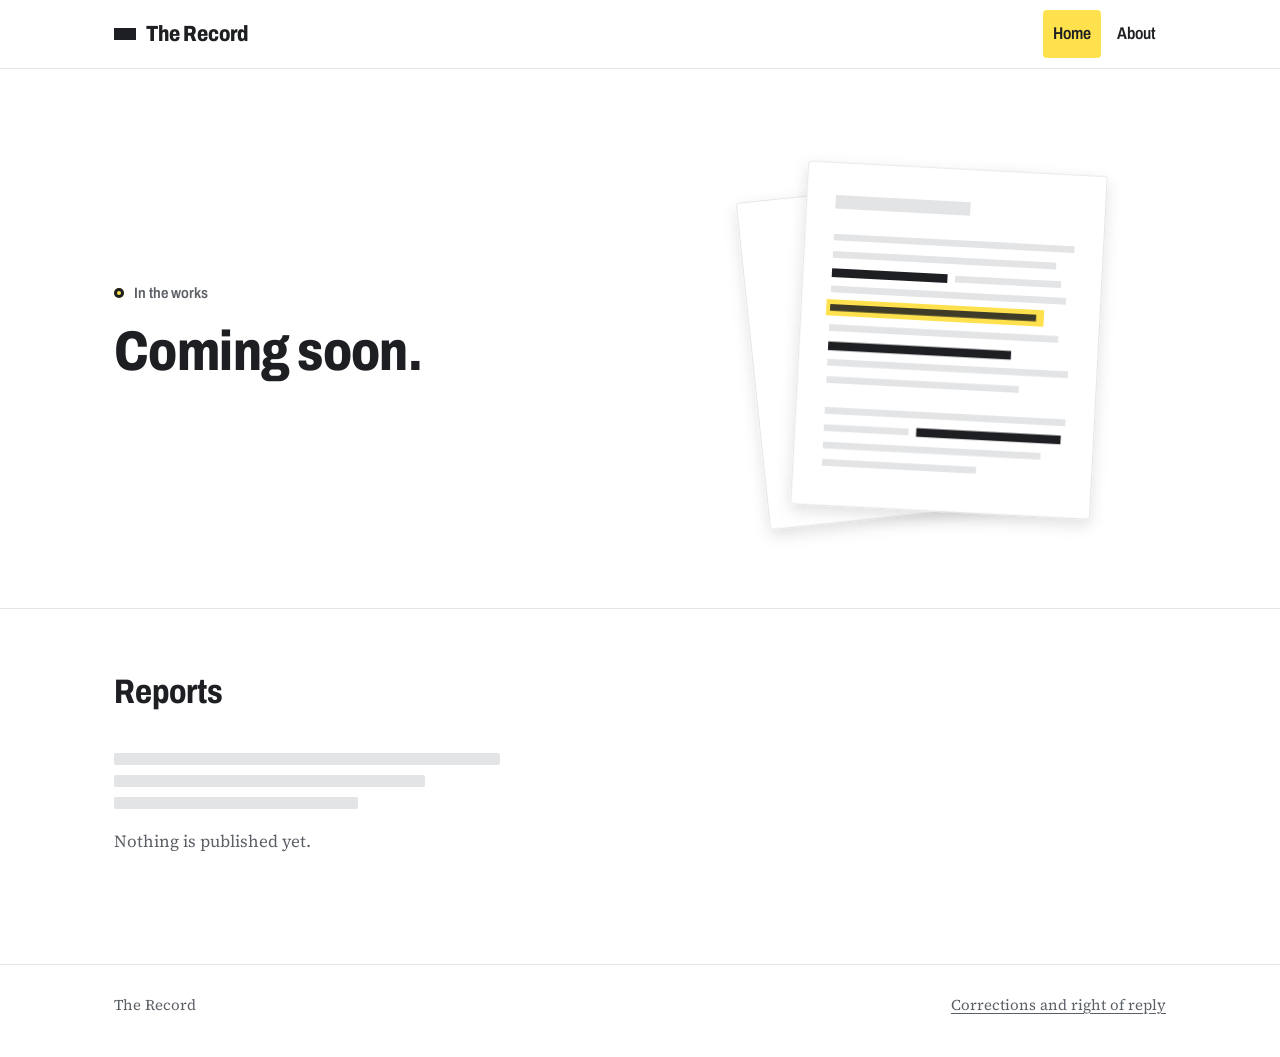
<file: index.html>
<!DOCTYPE html>
<html lang="en">
<head>
<meta charset="utf-8">
<meta name="viewport" content="width=device-width, initial-scale=1">
<title>The Record</title>
<meta name="description" content="Coming soon.">
<link rel="preconnect" href="https://fonts.googleapis.com">
<link rel="preconnect" href="https://fonts.gstatic.com" crossorigin>
<link href="https://fonts.googleapis.com/css2?family=Archivo:wdth,wght@62..125,600..800&family=Source+Serif+4:ital,opsz,wght@0,8..60,400;0,8..60,600;1,8..60,400&display=swap" rel="stylesheet">
<link rel="stylesheet" href="style.css">
</head>
<body>
<!-- SITE NAME: change "The Record" here, in <title>, and on every page -->
<header class="top"><div class="wrap">
  <a class="brand" href="index.html"><i aria-hidden="true"></i>The Record</a>
  <nav aria-label="Main">
    <a href="index.html" aria-current="page">Home</a>
    <a href="about.html">About</a>
  </nav>
</div></header>

<main>
<section class="hero"><div class="wrap">
  <div>
    <span class="status"><b aria-hidden="true"></b>In the works</span>
    <h1>Coming soon.</h1>
  </div>
  <div class="fig" aria-hidden="true">
    <svg viewBox="0 0 500 400" role="presentation">
      <defs><filter id="sh" x="-10%" y="-10%" width="130%" height="130%"><feDropShadow dx="0" dy="6" stdDeviation="8" flood-opacity=".12"/></filter></defs>
      <g transform="rotate(-6 250 200)"><rect class="sheet" x="70" y="40" width="300" height="340" rx="3" filter="url(#sh)"/></g>
      <g transform="rotate(3 250 200)"><rect class="sheet" x="120" y="22" width="310" height="356" rx="3" filter="url(#sh)"/>
        <rect class="ln" x="150" y="56" width="140" height="14"/>
        <rect class="ln" x="150" y="96" width="250" height="7"/><rect class="ln" x="150" y="114" width="232" height="7"/>
        <rect class="rd" x="150" y="132" width="120" height="9"/><rect class="ln" x="278" y="133" width="110" height="7"/>
        <rect class="ln" x="150" y="150" width="244" height="7"/>
        <rect class="hl" x="146" y="164" width="226" height="17"/><rect x="150" y="169" width="214" height="7" fill="#1d1f22" opacity=".85"/>
        <rect class="ln" x="150" y="190" width="238" height="7"/><rect class="rd" x="150" y="208" width="190" height="9"/>
        <rect class="ln" x="150" y="226" width="250" height="7"/><rect class="ln" x="150" y="244" width="200" height="7"/>
        <rect class="ln" x="150" y="276" width="250" height="7"/><rect class="rd" x="246" y="293" width="150" height="9"/><rect class="ln" x="150" y="294" width="88" height="7"/>
        <rect class="ln" x="150" y="312" width="226" height="7"/><rect class="ln" x="150" y="330" width="160" height="7"/>
      </g>
    </svg>
  </div>
</div></section>

<section class="band" id="reports"><div class="wrap"><div class="read">
  <h2>Reports</h2>
  <!-- POSTS: when a report is published, delete the "empty" block and add an <li> to the list, newest first.
  <ul class="posts">
    <li><time datetime="2026-12-01">1 Dec 2026</time><div><h3><a href="posts/first-report.html">Report title</a></h3><p>One-sentence summary.</p></div></li>
  </ul>
  -->
  <div class="empty">
    <div class="bars" aria-hidden="true"><span style="width:92%"></span><span style="width:74%"></span><span style="width:58%"></span></div>
    <p>Nothing is published yet.</p>
  </div>
</div></div></section>

</main>

<footer class="foot"><div class="wrap">
  <span>The Record</span>
  <span><a href="about.html#corrections">Corrections and right of reply</a></span>
</div></footer>
</body>
</html>
</file>
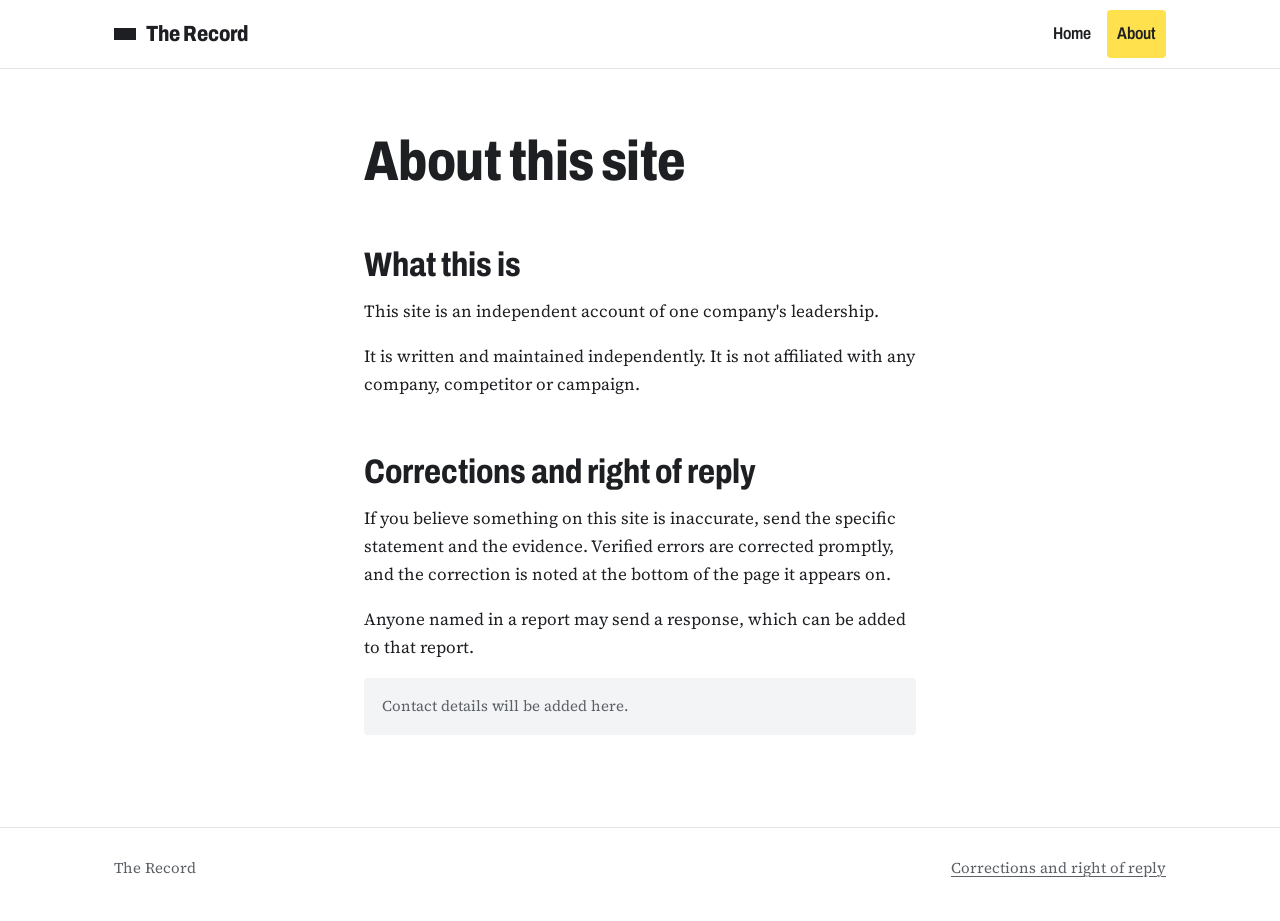
<file: about.html>
<!DOCTYPE html>
<html lang="en">
<head>
<meta charset="utf-8">
<meta name="viewport" content="width=device-width, initial-scale=1">
<title>About · The Record</title>
<meta name="description" content="About this site.">
<link rel="preconnect" href="https://fonts.googleapis.com">
<link rel="preconnect" href="https://fonts.gstatic.com" crossorigin>
<link href="https://fonts.googleapis.com/css2?family=Archivo:wdth,wght@62..125,600..800&family=Source+Serif+4:ital,opsz,wght@0,8..60,400;0,8..60,600;1,8..60,400&display=swap" rel="stylesheet">
<link rel="stylesheet" href="style.css">
</head>
<body>
<header class="top"><div class="wrap">
  <a class="brand" href="index.html"><i aria-hidden="true"></i>The Record</a>
  <nav aria-label="Main">
    <a href="index.html">Home</a>
    <a href="about.html" aria-current="page">About</a>
  </nav>
</div></header>

<main class="article"><div class="wrap read">
  <h1>About this site</h1>

  <h2>What this is</h2>
  <!-- ABOUT: replace these paragraphs with your own description: who the site covers and why it exists. -->
  <p>This site is an independent account of one company's leadership.</p>
  <p>It is written and maintained independently. It is not affiliated with any company, competitor or campaign.</p>

  <h2 id="corrections">Corrections and right of reply</h2>
  <p>If you believe something on this site is inaccurate, send the specific statement and the evidence. Verified errors are corrected promptly, and the correction is noted at the bottom of the page it appears on.</p>
  <p>Anyone named in a report may send a response, which can be added to that report.</p>
  <!-- CONTACT: add an email address here, e.g. <p>Contact: <a href="mailto:tips@yourdomain.com">tips@yourdomain.com</a></p> -->
  <p class="note-box">Contact details will be added here.</p>
</div></main>

<footer class="foot"><div class="wrap">
  <span>The Record</span>
  <span><a href="about.html#corrections">Corrections and right of reply</a></span>
</div></footer>
</body>
</html>
</file>
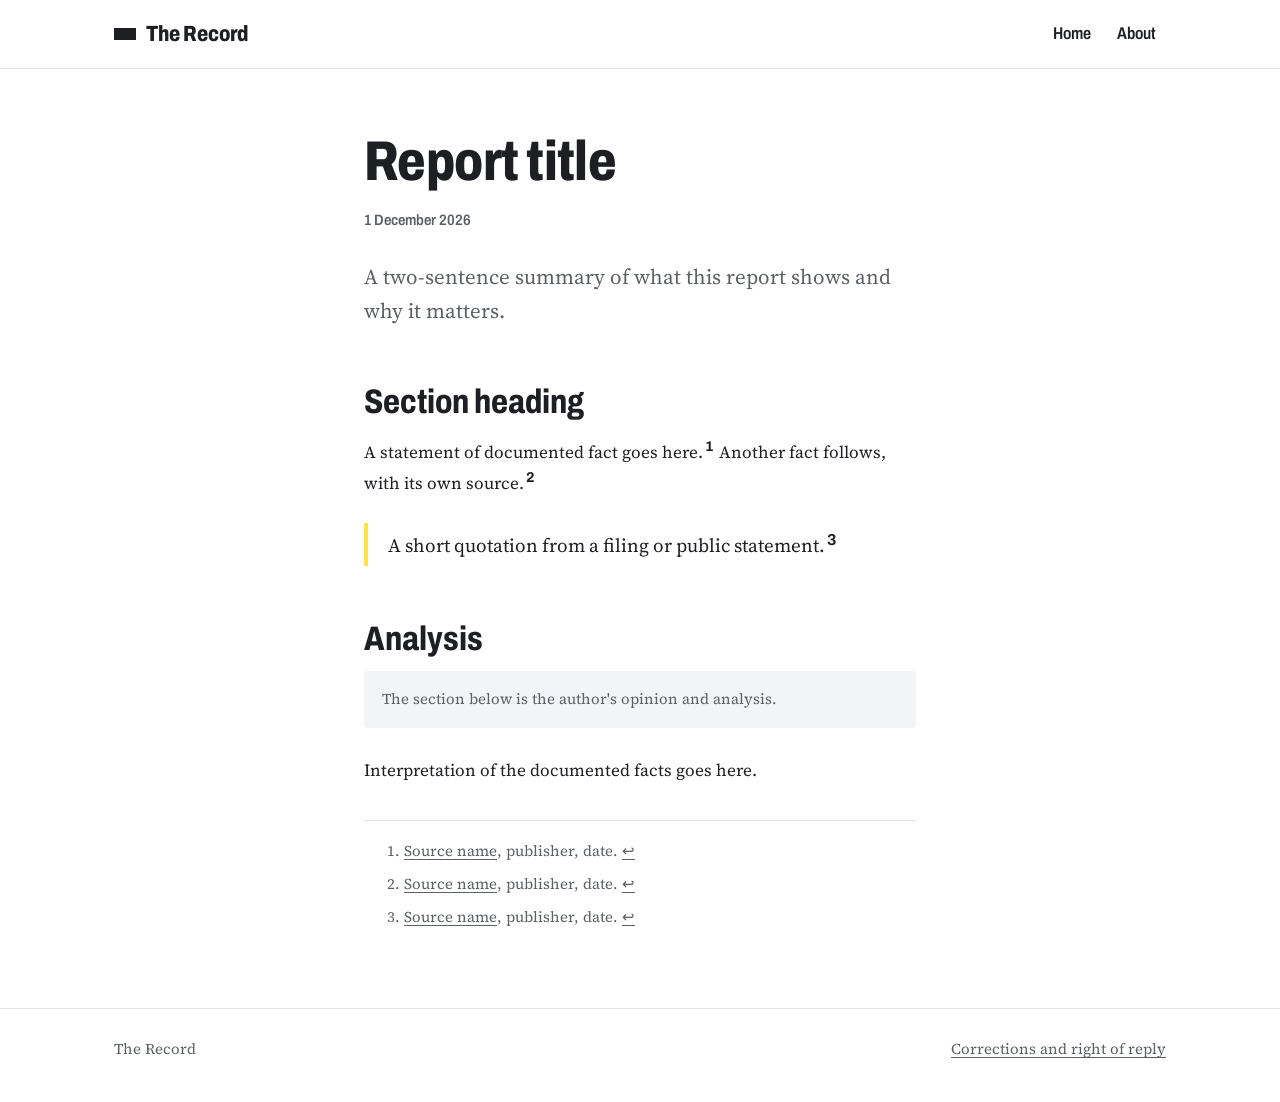
<file: posts/_template.html>
<!DOCTYPE html>
<html lang="en">
<head>
<meta charset="utf-8">
<meta name="viewport" content="width=device-width, initial-scale=1">
<!-- TEMPLATE: copy this file to posts/your-report-name.html, then fill it in. Remove the noindex line in the copy. -->
<meta name="robots" content="noindex">
<title>Report title · The Record</title>
<meta name="description" content="One-sentence summary of the report.">
<link rel="preconnect" href="https://fonts.googleapis.com">
<link rel="preconnect" href="https://fonts.gstatic.com" crossorigin>
<link href="https://fonts.googleapis.com/css2?family=Archivo:wdth,wght@62..125,600..800&family=Source+Serif+4:ital,opsz,wght@0,8..60,400;0,8..60,600;1,8..60,400&display=swap" rel="stylesheet">
<link rel="stylesheet" href="../style.css">
</head>
<body>
<header class="top"><div class="wrap">
  <a class="brand" href="../index.html"><i aria-hidden="true"></i>The Record</a>
  <nav aria-label="Main">
    <a href="../index.html">Home</a>
    <a href="../about.html">About</a>
  </nav>
</div></header>

<main class="article"><article class="wrap read">
  <h1>Report title</h1>
  <p class="meta"><time datetime="2026-12-01">1 December 2026</time></p>
  <p class="lede">A two-sentence summary of what this report shows and why it matters.</p>

  <h2>Section heading</h2>
  <p>A statement of documented fact goes here.<sup><a href="#n1" id="r1">1</a></sup> Another fact follows, with its own source.<sup><a href="#n2" id="r2">2</a></sup></p>
  <blockquote>A short quotation from a filing or public statement.<sup><a href="#n3" id="r3">3</a></sup></blockquote>

  <h2>Analysis</h2>
  <p class="note-box">The section below is the author's opinion and analysis.</p>
  <p>Interpretation of the documented facts goes here.</p>

  <ol class="notes">
    <li id="n1"><a href="https://...">Source name</a>, publisher, date. <a href="#r1" aria-label="Back to text">↩</a></li>
    <li id="n2"><a href="https://...">Source name</a>, publisher, date. <a href="#r2" aria-label="Back to text">↩</a></li>
    <li id="n3"><a href="https://...">Source name</a>, publisher, date. <a href="#r3" aria-label="Back to text">↩</a></li>
  </ol>
  <!-- CORRECTIONS: if this report is corrected, add: <p class="note-box">Corrected on [date]: what changed.</p> -->
</article></main>

<footer class="foot"><div class="wrap">
  <span>The Record</span>
  <span><a href="../about.html#corrections">Corrections and right of reply</a></span>
</div></footer>
</body>
</html>
</file>
<file: style.css>
/*
VOICE: calm, exact, documentary. A record, not a rant.
IDEA: a case file being compiled — pages with redaction bars and one highlighted line.
PICTURE: a stack of drawn document sheets; bars mark what's not yet published.
COLOUR and TYPE: white ground, graphite ink, highlighter yellow for the one thing that matters. Archivo (condensed) for titles, Source Serif 4 for reading.
LAYOUT: one centred reading column; full-width bands; a single-row nav that wraps.
*/
:root{
  color-scheme:light dark;
  --bg:light-dark(#ffffff,#16181b);
  --ink:light-dark(#1d1f22,#e9e9e6);
  --soft:light-dark(#5b5f66,#a4a8ae);
  --rule:light-dark(#e3e4e6,#2c2f34);
  --panel:light-dark(#f3f4f5,#1e2125);
  --mark:#ffe14d;
  --bar:light-dark(#1d1f22,#e9e9e6);
  --sheet:light-dark(#ffffff,#24272c);
}
:root[data-theme=light]{color-scheme:light}
:root[data-theme=dark]{color-scheme:dark}
*{box-sizing:border-box;min-width:0}
html{scroll-padding-top:72px}
body{margin:0;background:var(--bg);color:var(--ink);font:17px/1.65 "Source Serif 4",Georgia,serif;overflow-x:clip}
a{color:inherit;text-decoration-thickness:1px;text-underline-offset:3px}
a:hover{text-decoration-color:var(--mark);text-decoration-thickness:3px}
a:focus-visible,button:focus-visible{outline:3px solid var(--mark);outline-offset:3px;border-radius:2px}
.wrap{max-width:1180px;margin:0 auto;padding:0 max(5vw,16px)}
.read{max-width:680px}
h1,h2,h3,.brand,nav,.label{font-family:"Archivo","Arial Narrow",system-ui,sans-serif;font-stretch:80%}
h1{font-size:clamp(36px,6vw,56px);line-height:1.04;font-weight:800;margin:0 0 18px;text-wrap:balance;letter-spacing:-.01em}
h2{font-size:clamp(26px,3.4vw,34px);line-height:1.1;font-weight:750;margin:0 0 14px;text-wrap:balance}
h3{font-size:21px;line-height:1.2;font-weight:700;margin:0 0 6px}
p{margin:0 0 1em}
.lede{font-size:clamp(18px,2vw,21px);color:var(--soft);max-width:34em}
mark{background:linear-gradient(transparent 12%,var(--mark) 12%,var(--mark) 88%,transparent 88%);color:#1d1f22;padding:0 .15em}

/* header */
.top{border-bottom:1px solid var(--rule);background:var(--bg)}
.top .wrap{display:flex;flex-wrap:wrap;align-items:center;justify-content:space-between;gap:8px 24px;min-height:64px;padding-block:10px}
.brand{font-size:22px;font-weight:800;text-decoration:none;display:flex;align-items:center;gap:10px}
.brand i{display:inline-block;width:22px;height:12px;background:var(--bar)}
nav{display:flex;flex-wrap:wrap;gap:4px 6px;font-size:17px;font-weight:600}
nav a{text-decoration:none;padding:10px 10px;border-radius:4px}
nav a[aria-current]{background:var(--mark);color:#1d1f22}

/* hero */
.hero{padding:clamp(36px,6vw,84px) 0}
.hero .wrap{display:grid;grid-template-columns:minmax(0,1.05fr) minmax(0,1fr);gap:clamp(24px,5vw,72px);align-items:center}
.status{display:inline-flex;align-items:center;gap:10px;font:600 15px/1 "Archivo",system-ui,sans-serif;font-stretch:85%;color:var(--soft);margin-bottom:22px}
.status b{width:10px;height:10px;border-radius:50%;background:var(--mark);box-shadow:0 0 0 3px light-dark(#1d1f22,#e9e9e6) inset}
.fig{position:relative;aspect-ratio:5/4;width:100%}
.fig svg{position:absolute;inset:0;width:100%;height:100%;overflow:visible}
.sheet{fill:var(--sheet);stroke:var(--rule)}
.ln{fill:var(--rule)}
.rd{fill:var(--bar)}
.hl{fill:var(--mark);transform-box:fill-box;transform-origin:left;animation:sweep 1.1s .5s cubic-bezier(.6,0,.2,1) both}
@keyframes sweep{from{transform:scaleX(0)}to{transform:scaleX(1)}}
@media(prefers-reduced-motion:reduce){.hl{animation:none}}

/* bands */
.band{padding:clamp(36px,5vw,72px) 0;border-top:1px solid var(--rule)}
.band.alt{background:var(--panel);border-top:0}
.cols{display:grid;grid-template-columns:repeat(3,minmax(0,1fr));gap:clamp(20px,3vw,40px)}
.cols p{color:var(--soft);font-size:16px}
.label{font-size:15px;font-weight:600;color:var(--soft);margin-bottom:8px;display:block}

/* posts list */
.posts{list-style:none;margin:0;padding:0;border-top:2px solid var(--ink)}
.posts li{border-bottom:1px solid var(--rule);padding:22px 0;display:grid;grid-template-columns:9em minmax(0,1fr);gap:8px 24px}
.posts time{font:600 15px/1.6 "Archivo",system-ui,sans-serif;font-stretch:85%;color:var(--soft);white-space:nowrap}
.posts p{color:var(--soft);margin:0}
.empty{padding:28px 0;color:var(--soft)}
.empty .bars{display:grid;gap:10px;margin-bottom:18px;max-width:420px}
.empty .bars span{height:12px;background:var(--rule);border-radius:2px}

/* article */
.article{padding:clamp(32px,5vw,64px) 0}
.meta{font:600 15px/1.5 "Archivo",system-ui,sans-serif;font-stretch:85%;color:var(--soft);margin-bottom:28px}
.article h2{margin-top:1.6em}
.article blockquote{margin:1.4em 0;padding:4px 0 4px 20px;border-left:4px solid var(--mark);font-size:19px}
.article figure{margin:1.6em 0}
.article figcaption{font-size:14px;color:var(--soft);margin-top:6px}
.article img{max-width:100%;height:auto;display:block}
sup a{text-decoration:none;font-family:"Archivo",system-ui,sans-serif;font-weight:700;padding:0 2px}
.notes{font-size:15px;color:var(--soft);border-top:1px solid var(--rule);padding-top:18px;margin-top:2.4em}
.notes li{margin-bottom:8px;overflow-wrap:anywhere}
.note-box{background:var(--panel);padding:16px 18px;border-radius:4px;font-size:15px;color:var(--soft);margin-bottom:28px}

/* footer */
.foot{border-top:1px solid var(--rule);padding:28px 0 40px;font-size:15px;color:var(--soft)}
.foot .wrap{display:flex;flex-wrap:wrap;justify-content:space-between;gap:12px 24px}

@media(max-width:800px){
  .hero .wrap{grid-template-columns:minmax(0,1fr)}
  .fig{max-width:460px}
  .cols{grid-template-columns:minmax(0,1fr)}
}
@media(max-width:600px){
  .posts li{grid-template-columns:minmax(0,1fr)}
  nav{font-size:16px}
}
</file>
